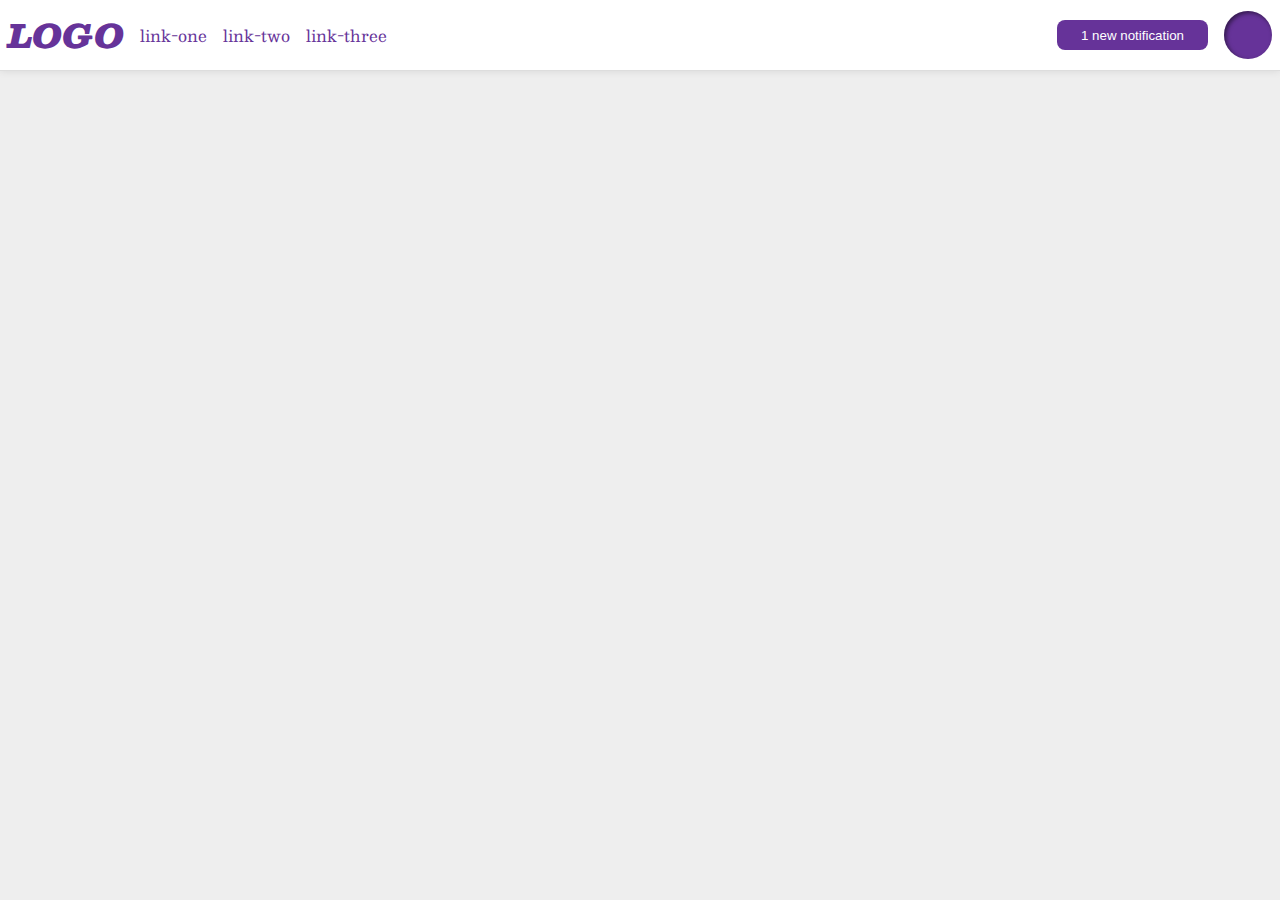
<file: foundations/flex/03-flex-header-2/index.html>
<!DOCTYPE html>
<html lang="en">
<head>
  <meta charset="UTF-8">
  <meta http-equiv="X-UA-Compatible" content="IE=edge">
  <meta name="viewport" content="width=device-width, initial-scale=1.0">
  <title>Flex Header 2</title>
  <link rel="stylesheet" href="style.css">
</head>
<body>
  <div class="header">
    <div class="left-items">
      <div class="logo">
        LOGO
      </div>
      <ul class="links">
        <li><a href="https://google.com">link-one</a></li>
        <li><a href="https://google.com">link-two</a></li>
        <li><a href="https://google.com">link-three</a></li>
      </ul>
    </div>
    <div class="right-items">
      <button class="notifications">
        1 new notification
      </button>
      <div class="profile-image"></div>
    </div>
  </div>
</body>
</html>
</file>
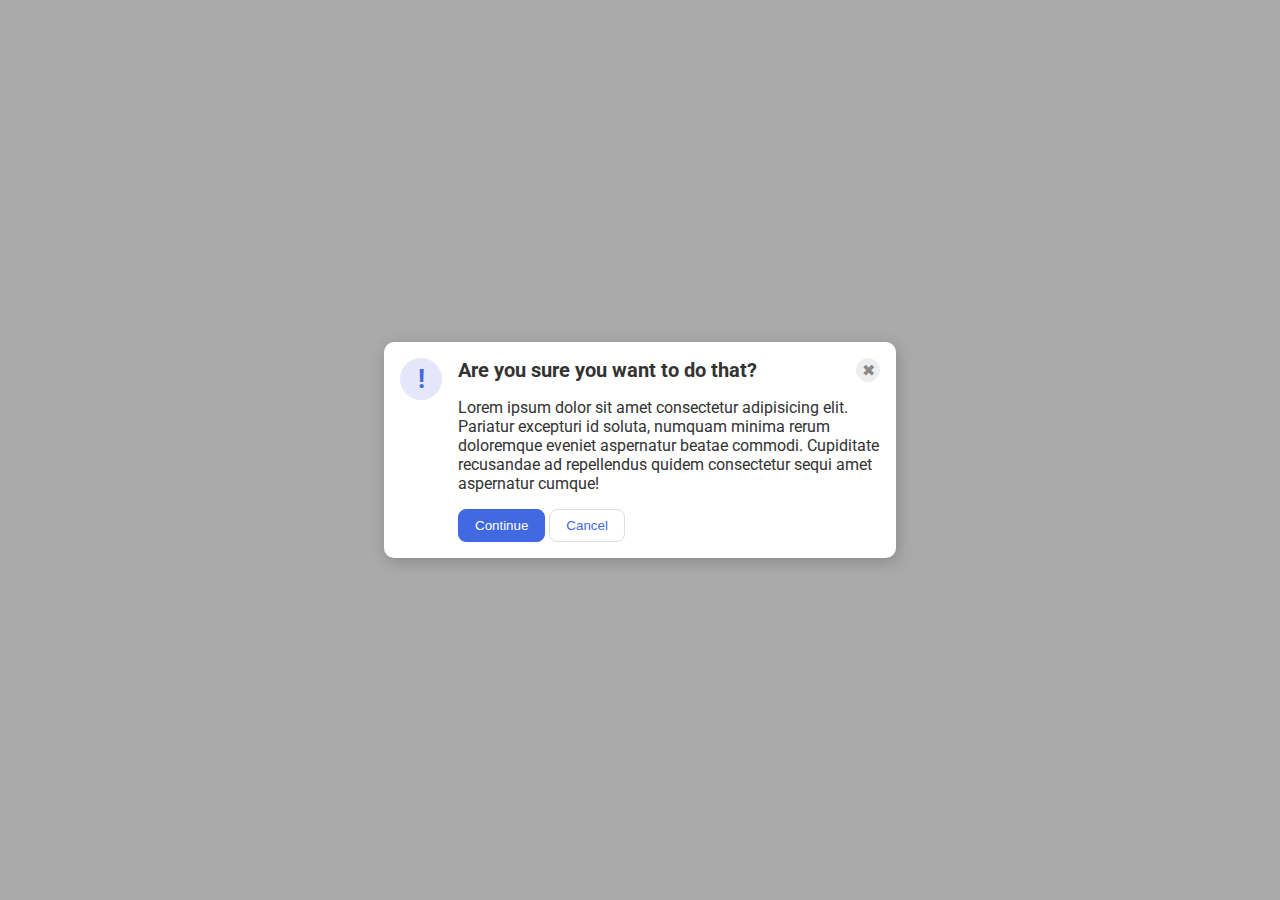
<file: foundations/flex/05-flex-modal/index.html>
<!DOCTYPE html>
<html lang="en">

<head>
  <meta charset="UTF-8">
  <meta http-equiv="X-UA-Compatible" content="IE=edge">
  <meta name="viewport" content="width=device-width, initial-scale=1.0">
  <link rel="stylesheet" href="style.css">
  <title>Modal</title>
</head>

<body>
  <div class="modal">
    <div class="icon">!</div>

    <div class="container">
      <div class="header">Are you sure you want to do that?
        <button class="close-button">✖</button>
      </div>

      <div class="text">Lorem ipsum dolor sit amet consectetur adipisicing elit. Pariatur excepturi id soluta, numquam
        minima rerum doloremque eveniet aspernatur beatae commodi. Cupiditate recusandae ad repellendus quidem
        consectetur
        sequi amet aspernatur cumque!</div>

      <!-- <div class="buttons"> -->
        <button class="continue">Continue</button>
        <button class="cancel">Cancel</button>
      <!-- </div> -->
    </div>
  </div>
</body>

</html>
</file>
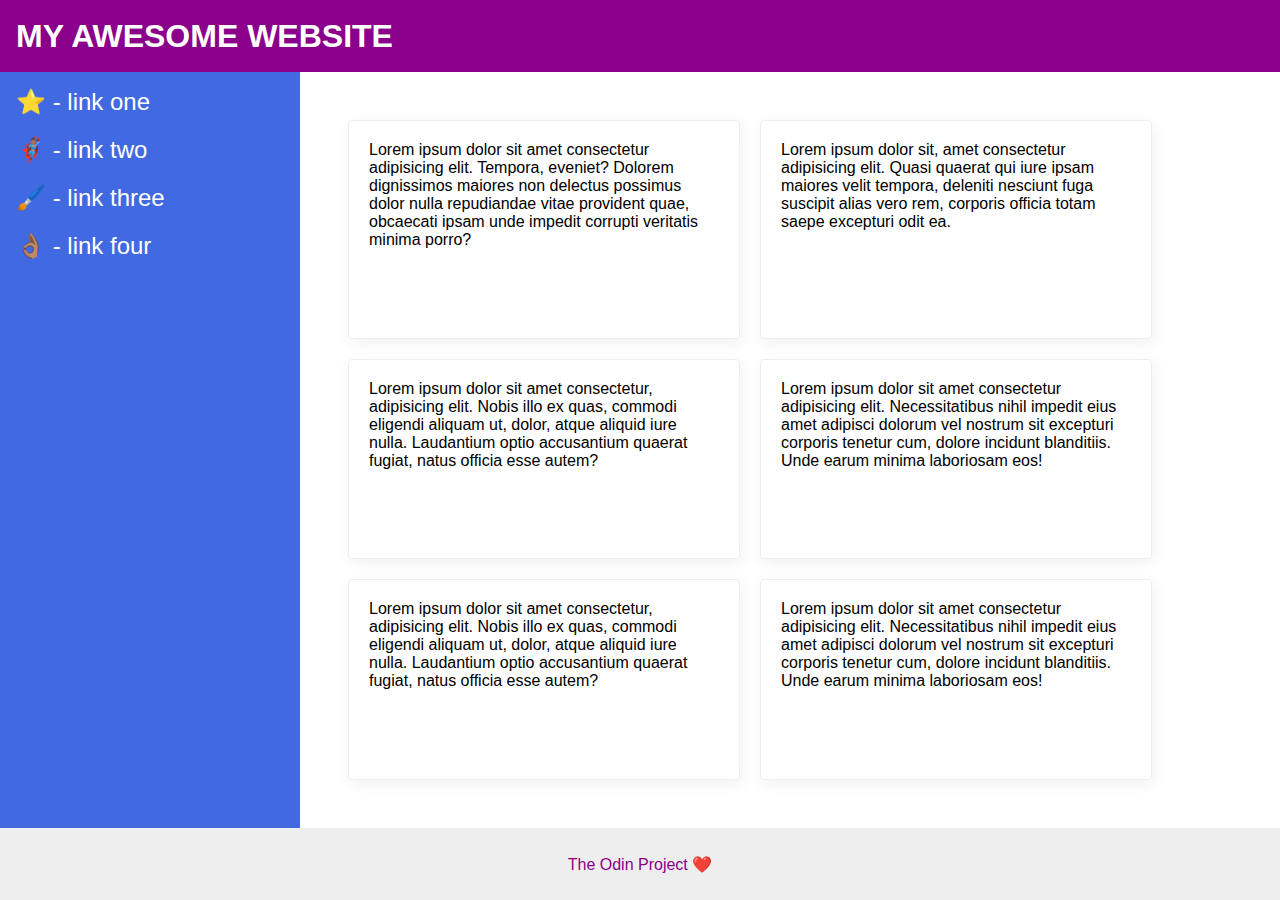
<file: foundations/flex/07-flex-layout-2/index.html>
<!DOCTYPE html>
<html lang="en">

<head>
  <meta charset="UTF-8">
  <meta http-equiv="X-UA-Compatible" content="IE=edge">
  <meta name="viewport" content="width=device-width, initial-scale=1.0">
  <title>The Holy Grail</title>
  <link rel="stylesheet" href="style.css">
</head>

<body>
  <div class="header">
    MY AWESOME WEBSITE
  </div>

  <div class="content">
    <div class="sidebar">
      <ul>
        <li><a href="#">⭐ - link one</a></li>
        <li><a href="#">🦸🏽‍♂️ - link two</a></li>
        <li><a href="#">🖌️ - link three</a></li>
        <li><a href="#">👌🏽 - link four</a></li>
      </ul>
    </div>

    <div class="card-container">
      <div class="card">Lorem ipsum dolor sit amet consectetur adipisicing elit. Tempora, eveniet? Dolorem dignissimos
        maiores non delectus possimus dolor nulla repudiandae vitae provident quae, obcaecati ipsam unde impedit
        corrupti veritatis minima porro?</div>
      <div class="card">Lorem ipsum dolor sit, amet consectetur adipisicing elit. Quasi quaerat qui iure ipsam maiores
        velit tempora, deleniti nesciunt fuga suscipit alias vero rem, corporis officia totam saepe excepturi odit ea.
      </div>
      <div class="card">Lorem ipsum dolor sit amet consectetur, adipisicing elit. Nobis illo ex quas, commodi eligendi
        aliquam ut, dolor, atque aliquid iure nulla. Laudantium optio accusantium quaerat fugiat, natus officia esse
        autem?</div>
      <div class="card">Lorem ipsum dolor sit amet consectetur adipisicing elit. Necessitatibus nihil impedit eius amet
        adipisci dolorum vel nostrum sit excepturi corporis tenetur cum, dolore incidunt blanditiis. Unde earum minima
        laboriosam eos!</div>
      <div class="card">Lorem ipsum dolor sit amet consectetur, adipisicing elit. Nobis illo ex quas, commodi eligendi
        aliquam ut, dolor, atque aliquid iure nulla. Laudantium optio accusantium quaerat fugiat, natus officia esse
        autem?</div>
      <div class="card">Lorem ipsum dolor sit amet consectetur adipisicing elit. Necessitatibus nihil impedit eius amet
        adipisci dolorum vel nostrum sit excepturi corporis tenetur cum, dolore incidunt blanditiis. Unde earum minima
        laboriosam eos!</div>
    </div>
  </div>

  <div class="footer">
    The Odin Project ❤️
  </div>
</body>

</html>
</file>
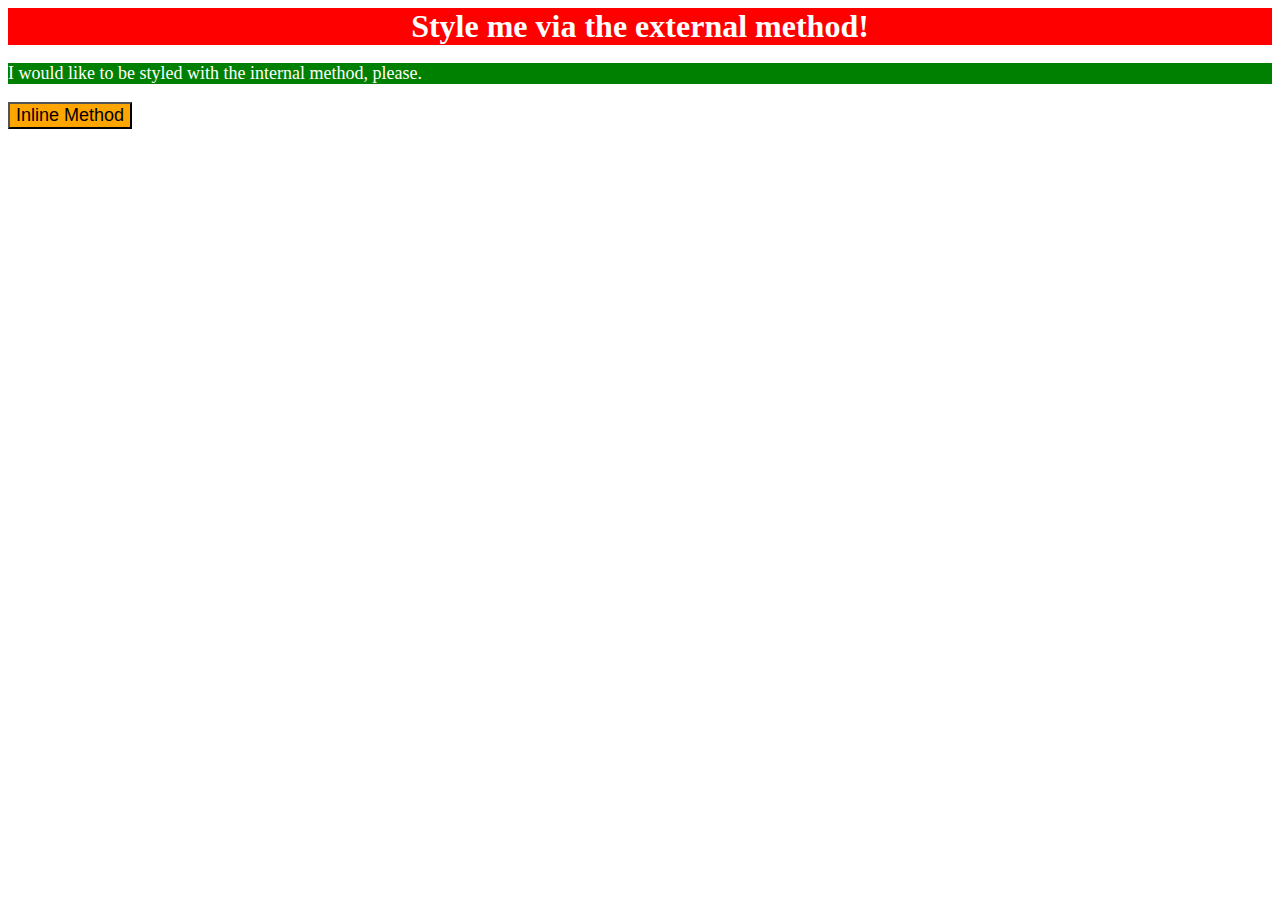
<file: foundations/intro-to-css/01-css-methods/index.html>
<!DOCTYPE html>
<html lang="en">
  <head>
    <meta charset="UTF-8">
    <meta http-equiv="X-UA-Compatible" content="IE=edge">
    <meta name="viewport" content="width=device-width, initial-scale=1.0">
    <title>Methods for Adding CSS</title>
    <link rel="stylesheet" href="style.css">
    <style>
      p {
    background-color: green;
    color: white;
    font-size: 18px;
    }
    </style>
  </head>
  
  <body>
    <div>Style me via the external method!</div>
    <p>I would like to be styled with the internal method, please.</p>
    <button style="background-color: orange; font-size:18px;">Inline Method</button>
  </body>
</html>
</file>
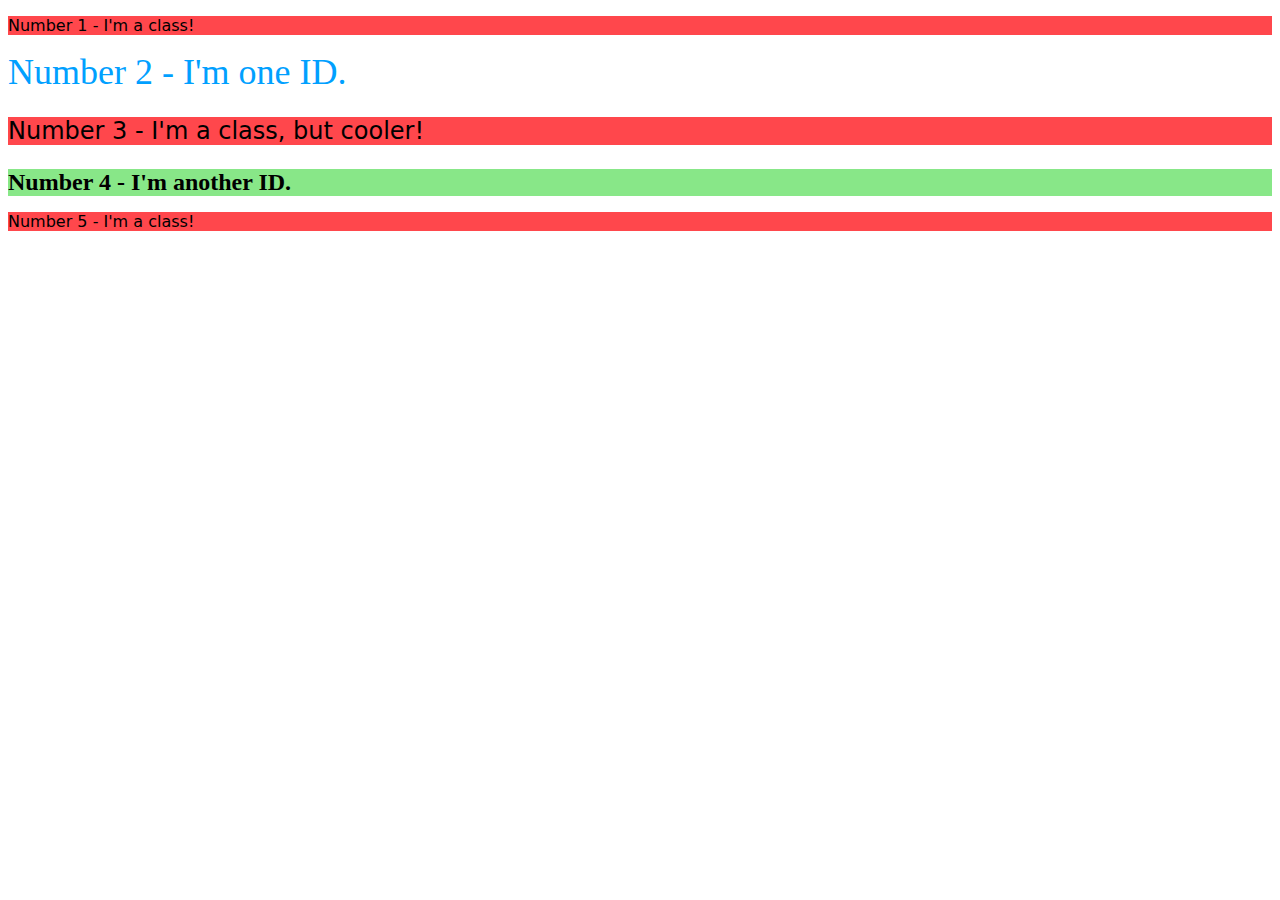
<file: foundations/intro-to-css/02-class-id-selectors/index.html>
<!DOCTYPE html>
<html lang="en">
  <head>
    <meta charset="UTF-8">
    <meta http-equiv="X-UA-Compatible" content="IE=edge">
    <meta name="viewport" content="width=device-width, initial-scale=1.0">
    <title>Class and ID Selectors</title>
    <link rel="stylesheet" href="style.css">
  </head>
  <body>
    <p class="oddNum">Number 1 - I'm a class!</p>
    <div id="two">Number 2 - I'm one ID.</div>
    <p class="oddNum three">Number 3 - I'm a class, but cooler!</p>
    <div id="four">Number 4 - I'm another ID.</div>
    <p class="oddNum">Number 5 - I'm a class!</p>
  </body>
</html>
</file>
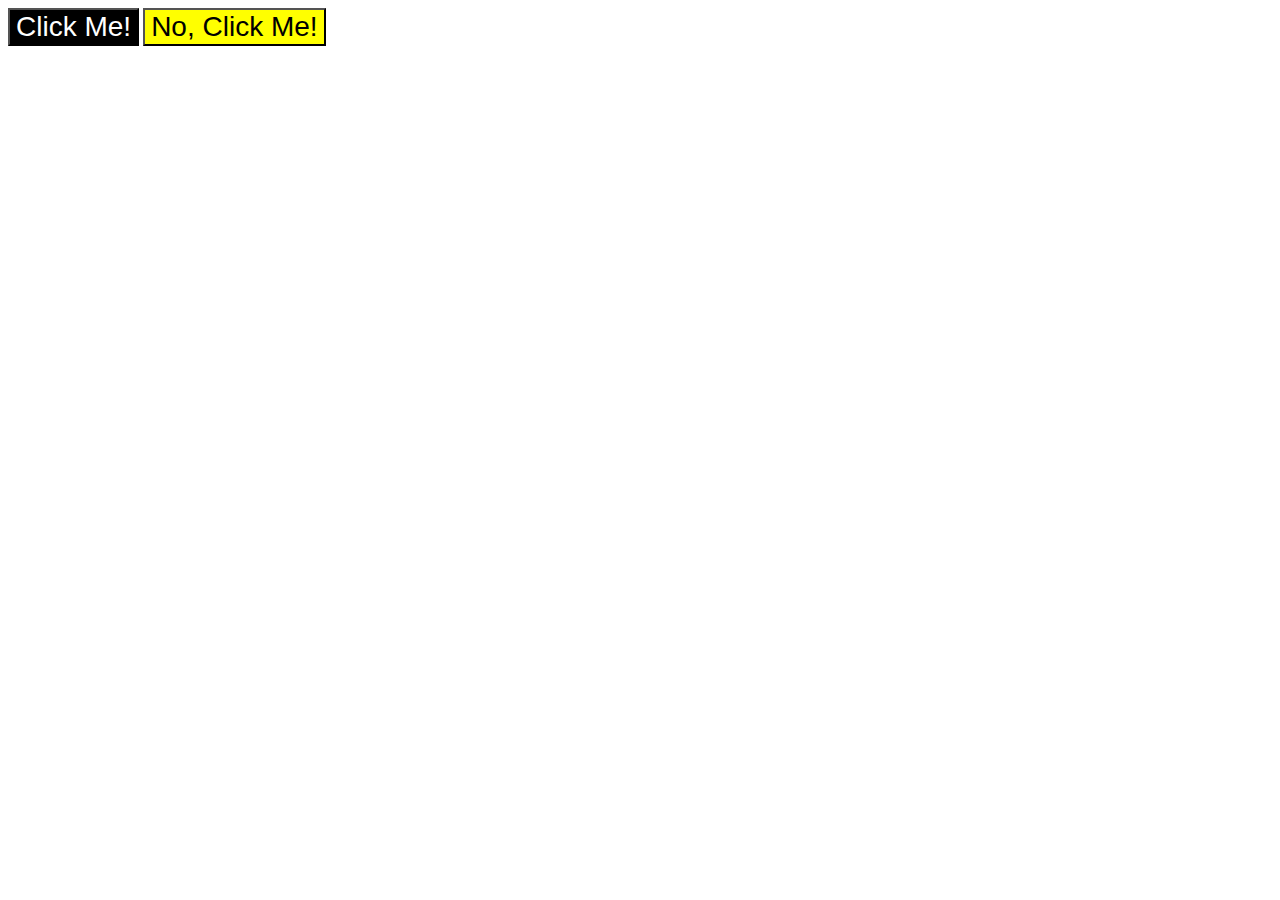
<file: foundations/intro-to-css/03-grouping-selectors/index.html>
<!DOCTYPE html>
<html lang="en">
  <head>
    <meta charset="UTF-8">
    <meta http-equiv="X-UA-Compatible" content="IE=edge">
    <meta name="viewport" content="width=device-width, initial-scale=1.0">
    <title>Grouping Selectors</title>
    <link rel="stylesheet" href="style.css">
  </head>
  <body>
    <button class="left">Click Me!</button>
    <button class="right">No, Click Me!</button>
  </body>
</html>
</file>
<file: foundations/flex/03-flex-header-2/style.css>
/* this is some magical font-importing.  
you'll learn about it later. */
@import url('https://fonts.googleapis.com/css2?family=Besley:ital,wght@0,400;1,900&display=swap');

body {
  margin: 0;
  background: #eee;
  font-family: Besley, serif;
}

.header {
  background: white;
  border-bottom: 1px solid #ddd;
  box-shadow: 0 0 8px rgba(0,0,0,.1);
  display: flex;
  padding: 8px;
  /* justify-content: space-between; */
}

.profile-image {
  background: rebeccapurple;
  box-shadow: inset 2px 2px 4px rgba(0,0,0,.5);
  border-radius: 50%;
  width: 48px;
  height: 48px;
}

.logo {
  color: rebeccapurple;
  font-size: 32px;
  font-weight: 900;
  font-style: italic;
}

button {
  border: none;
  border-radius: 8px;
  background: rebeccapurple;
  color: white;
  padding: 8px 24px;
  height: 30px;
}

a {
  /* this removes the line under our links */
  text-decoration: none;
  color: rebeccapurple;
}

ul {
  list-style-type: none;
  display: flex;
  gap: 16px;
  margin: 0;
  padding: 0;
}

.left-items {
  display: flex;
  margin-right: auto;
  gap: 16px;
  align-items: center;
}

.right-items {
  display: flex;
  gap: 16px;
  align-items: center;
}
</file>
<file: foundations/flex/05-flex-modal/style.css>
@import url('https://fonts.googleapis.com/css2?family=Roboto:wght@400;700&display=swap');

html, body {
  height: 100%;
}

body {
  font-family: Roboto, sans-serif;
  margin: 0;
  background: #aaa;
  color: #333;
  /* I'll give you this one for free lol */
  display: flex;
  align-items: center;
  justify-content: center;
}

.modal {
  background: white;
  width: 480px;
  border-radius: 10px;
  box-shadow: 2px 4px 16px rgba(0,0,0,.2);

  display: flex;
  padding: 16px;
  /* gap: 16px; */
}

.icon {
  color: royalblue;
  font-size: 26px;
  font-weight: 700;
  background: lavender;
  width: 42px;
  height: 42px;
  border-radius: 50%;
  display: flex;
  align-items: center;
  justify-content: center;

  flex-shrink: 0;
  margin-right: 16px;
}

.close-button {
  background: #eee;
  border-radius: 50%;
  color: #888;
  font-weight: 400;
  font-size: 16px;
  height: 24px;
  width: 24px;
  display: flex;
  align-items: center;
  justify-content: center;
  border: 1px solid #eee;
  padding: 0;
}

button {
  cursor: pointer;
  padding: 8px 16px;
  border-radius: 8px;
}

button.continue {
  background: royalblue;
  border: 1px solid royalblue;
  color: white;
}

button.cancel {
  background: white;
  border: 1px solid #ddd;
  color: royalblue;
}



.header {
  display: flex;
  justify-content: space-between;
  font-size: 20px;
  font-weight: bold;
  /* align-items: center; */
  margin-bottom: 16px;
}

.text {
  margin-bottom: 16px;
}

/* .container {
  display: flex;
  flex-direction: column;
  gap: 10px;
} */
</file>
<file: foundations/flex/07-flex-layout-2/style.css>
body {
  font-family: -apple-system, BlinkMacSystemFont, 'Segoe UI', Roboto, Oxygen, Ubuntu, Cantarell, 'Open Sans', 'Helvetica Neue', sans-serif;
  margin: 0;
  min-height: 100vh;

  display: flex;
  flex-direction: column;
  /* justify-content: space-between; */
}

.header {
  height: 72px;
  background: darkmagenta;
  color: white;

  display: flex;
  font-size: 32px;
  font-weight: 900;
  padding-left: 16px;
  align-items: center;
}

.footer {
  height: 72px;
  background: #eee;
  color: darkmagenta;

  display: flex;
  justify-content: center;
  align-items: center;
}

.sidebar {
  width: 300px;
  background: royalblue;
  box-sizing: border-box;

  
  flex-shrink: 0;
  font-size: 24px;
  padding: 16px;
}

.card {
  border: 1px solid #eee;
  box-shadow: 2px 4px 16px rgba(0,0,0,.06);
  border-radius: 4px;
  
  width: 350px;
  /* height: 350px; */
  padding: 20px;
}



.content {
  display: flex;
  flex: 1;
}

.card-container {
  display: flex;
  flex-wrap: wrap;
  gap: 20px;
  padding: 48px;
}

a {
  text-decoration: none;
  color: white;
}

ul {
  list-style-type: none;
  margin: 0;
  padding: 0;
}

li {
  margin-bottom: 20px;
}
</file>
<file: foundations/intro-to-css/01-css-methods/style.css>
div {
    background-color: red;
    color: white;
    font-size: 32px;
    font-weight: bold;
    text-align: center;
}
</file>
<file: foundations/intro-to-css/02-class-id-selectors/style.css>
.oddNum {
    background-color: #FF474C;
    font-family: Verdana, "DejaVu Sans", sans-serif;
}

#two {
    color: #00a0ff;
    font-size: 36px;
}

.oddNum.three {
    font-size: 24px;
}

#four {
    background-color: #88E788;
    font-weight: bold;
    font-size: 24px;
}
</file>
<file: foundations/intro-to-css/03-grouping-selectors/style.css>
.left {
    background-color: black;
    color: white;
}

.right {
    background-color: yellow;
}

.left, .right {
    font-size: 28px;
    font-family: Helvetica, "Times New Roman", sans-serif;
}
</file>
